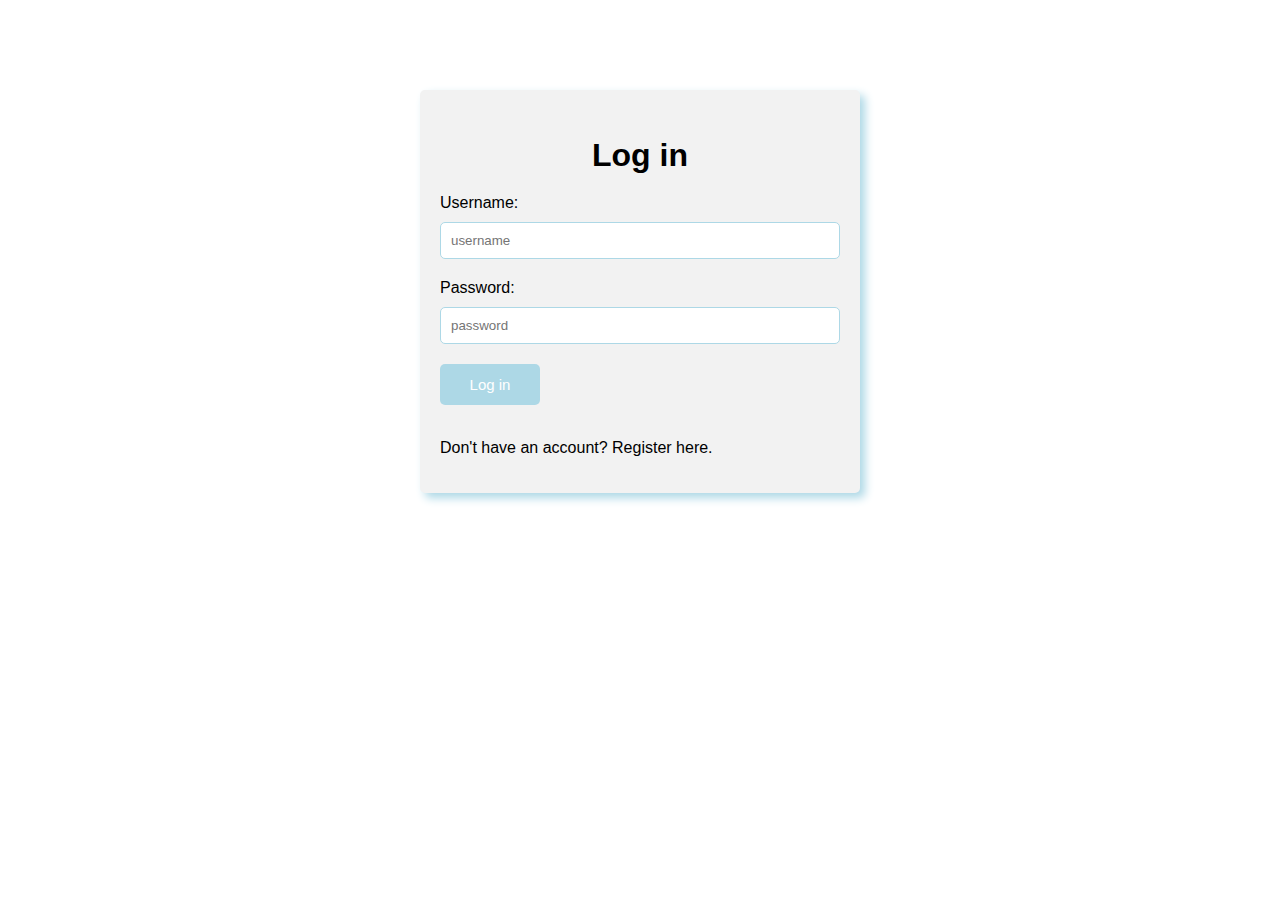
<file: login.html>
<!DOCTYPE html>
<html>

<head>
  <meta charset="UTF-8">
  <meta name="viewport" content="width=device-width, initial-scale=1">
  <title>Log in</title>
  <link rel="stylesheet" href="login.css">
</head>

<body>
<div class="login">
  <form action="#" method="post">
        <h2>Log in</h2>
        <label for="username">Username:</label>
        <input type="text" id="username" name="username" required placeholder="username"><br>
        <label for="password">Password:</label>
        <input type="password" id="password" name="password" required placeholder="password"><br>
        </input>
        <button type="submit"><a href="index.html">Log in</a></button>
        <br><br>
        <p>Don't have an account? <a href="register.html">Register here.</a></p>
      </form>
</div>
</body>

</html>
</file>
<file: login.css>
body {
  margin: 20px;
  font-family: sans-serif;
  background-color: #fff;
}
a{
  text-decoration: none;
  color: #000000;
}
button {
  border: none;
  background-color: lightblue;
  color: #fff;
  width: 100px;
  padding: 12px 24px;
  border-radius: 5px;
  font-size: 15px;
  cursor: pointer;
  transition: background-color 0.3s ease;
}

button a {
  text-decoration: none;
  color: #fff;
}

button:hover {
  background-color: #004F99;
}
.login {
  border-radius: 10px;
  margin: 50px;
  padding: 40px;
  background-color: #fff;
}

.login h2 {
  font-size: 32px;
  margin-bottom: 20px;
}

form {
  max-width: 400px;
  margin: auto;
  padding: 20px;
  border-radius: 5px;
  background-color: #f2f2f2;
  box-shadow: 5px 5px 10px lightblue;
}

h2 {
  text-align: center;

}

label {
  display: block;
  margin-bottom: 10px;
}

input[type="text"],
input[type="password"] {
  width: 100%;
  padding: 10px;
  border: 1px solid lightblue;
  border-radius: 5px;
  margin-bottom: 20px;
  box-sizing: border-box;
}

input[type="submit"] {
  background-color: #4CAF50;
  color: white;
  border: none;
  border-radius: 5px;
  cursor: pointer;
}

a {
  margin-bottom: 10px;
}
</file>
